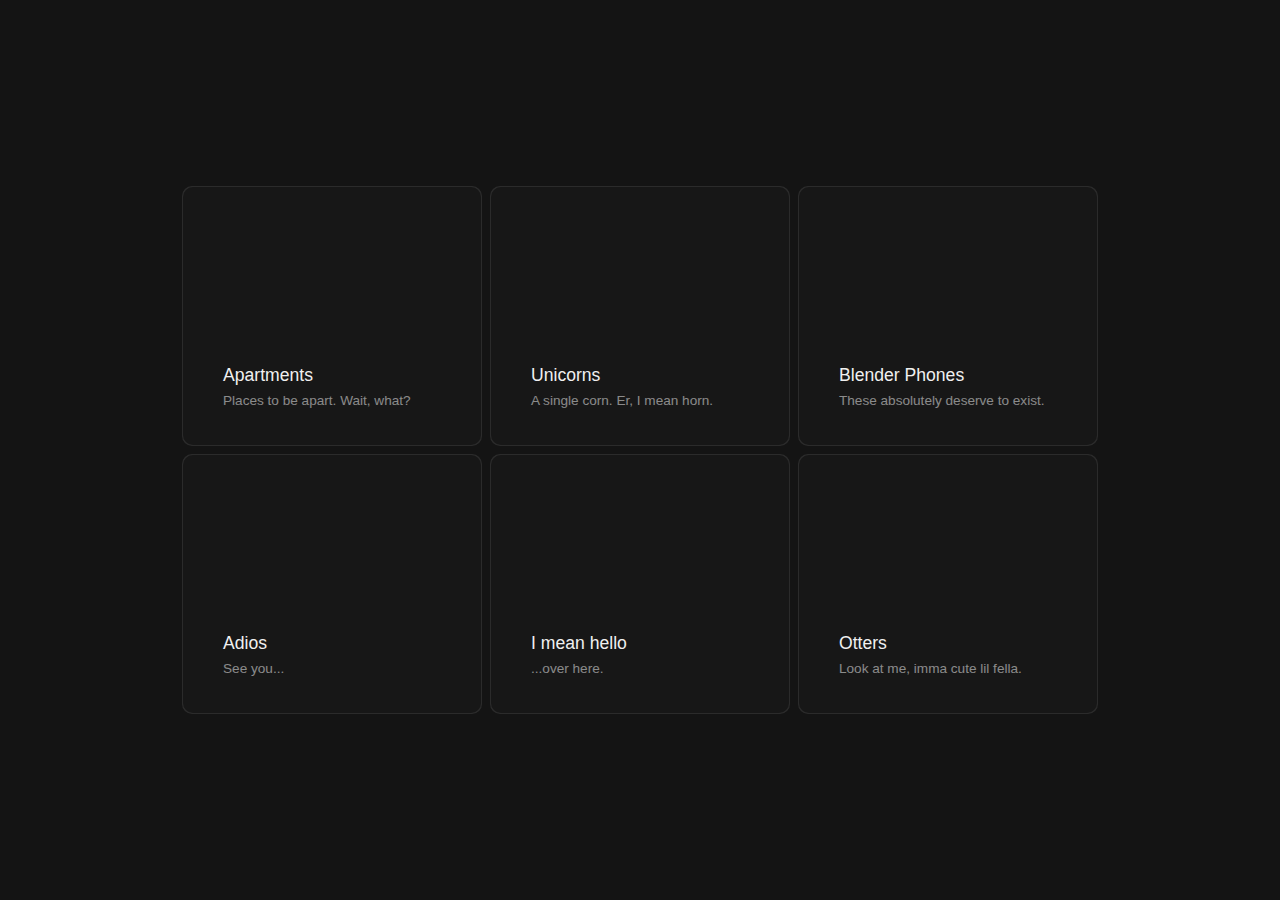
<file: HoverEffect/index.html>
<!DOCTYPE html>
<html lang="en">
<head>
  <meta charset="UTF-8">
  <meta http-equiv="X-UA-Compatible" content="IE=edge">
  <meta name="viewport" content="width=device-width, initial-scale=1.0">
  <title>Document</title>
  <link rel="stylesheet" href="style.css">
  <script src="scrappy.js"></script>

</head>
<body>
  <div id="cards">
    <div class="card">
      <div class="card-content">
        <div class="card-image">
          <i class="fa-duotone fa-apartment"></i>
        </div>
        <div class="card-info-wrapper">
          <div class="card-info">
            <i class="fa-duotone fa-apartment"></i>
            <div class="card-info-title">
              <h3>Apartments</h3>
              <h4>Places to be apart. Wait, what?</h4>
            </div>
          </div>
        </div>
      </div>
    </div>
    <div class="card">
      <div class="card-content">
        <div class="card-image">
          <i class="fa-duotone fa-unicorn"></i>
        </div>
        <div class="card-info-wrapper">
          <div class="card-info">
            <i class="fa-duotone fa-unicorn"></i>
            <div class="card-info-title">
              <h3>Unicorns</h3>  
              <h4>A single corn. Er, I mean horn.</h4>
            </div>    
          </div>  
        </div>
      </div>
    </div>
    <div class="card">
      <div class="card-content">
        <div class="card-image">
          <i class="fa-duotone fa-blender"></i>
        </div>
        <div class="card-info-wrapper">
          <div class="card-info">
            <i class="fa-duotone fa-blender"></i>
            <div class="card-info-title">
              <h3>Blender Phones</h3>
              <h4>These absolutely deserve to exist.</h4>
            </div>
          </div>
        </div>
      </div>
    </div>
    <div class="card">
      <div class="card-content">
        <div class="card-image">
          <i class="fa-duotone fa-person-to-portal"></i>
        </div>
        <div class="card-info-wrapper">
          <div class="card-info">
            <i class="fa-duotone fa-person-to-portal"></i>
            <div class="card-info-title">
              <h3>Adios</h3>  
              <h4>See you...</h4>
            </div>
          </div>
        </div>
      </div>
    </div>
    <div class="card">
      <div class="card-content">
        <div class="card-image">
          <i class="fa-duotone fa-person-from-portal"></i>
        </div>
        <div class="card-info-wrapper">
          <div class="card-info">
            <i class="fa-duotone fa-person-from-portal"></i>
            <div class="card-info-title">
              <h3>I mean hello</h3>  
              <h4>...over here.</h4>
            </div>
          </div>
        </div>
      </div>
    </div>
    <div class="card">
      <div class="card-content">
        <div class="card-image">
          <i class="fa-duotone fa-otter"></i>
        </div>
        <div class="card-info-wrapper">
          <div class="card-info">
            <i class="fa-duotone fa-otter"></i>
            <div class="card-info-title">
              <h3>Otters</h3>  
              <h4>Look at me, imma cute lil fella.</h4>
            </div>
          </div>
        </div>
      </div>
    </div>
  </div>

  <script src="scrappy.js">scrappy.js</script>
</body>
</html>
</file>
<file: HoverEffect/style.css>
:root {
  --bg-color: rgb(20, 20, 20);
  --card-color: rgb(23, 23, 23);
}

body {
  align-items: center;
  background-color: var(--bg-color);
  display: flex;
  height: 100vh;
  justify-content: center;
  margin: 0px;
  overflow: hidden;
  padding: 0px;
}

#cards {
  display: flex;
  flex-wrap: wrap;
  gap: 8px;
  max-width: 916px;
  width: calc(100% - 20px);
}

#cards:hover > .card::after {
  opacity: 1;
}

.card {
  background-color: rgba(255, 255, 255, 0.1);
  border-radius: 10px;
  cursor: pointer;
  display: flex;
  height: 260px;
  flex-direction: column;
  width: 300px;
  position: relative;
}

.card:hover::before {
  opacity: 1;
}

.card::before,
.card::after {
  border-radius: inherit;
  content: "";
  height: 100%;
  left: 0px;
  opacity: 0;
  position: absolute;
  top: 0px;
  transition: opacity 500ms;
  width: 100%;
}

.card::before {
  background: radial-gradient(
    800px circle at var(--mouse-x) var(--mouse-y),
    rgba(255, 255, 255, 0.06),
    transparent 40%
  );
  z-index: 3;
}

.card::after {
  background: radial-gradient(
    600px circle at var(--mouse-x) var(--mouse-y),
    rgba(255, 255, 255, 0.4),
    transparent 40%
  );
  z-index: 1;
}

.card > .card-content {
  background-color: var(--card-color);
  border-radius: inherit;
  display: flex;
  flex-direction: column;
  flex-grow: 1;
  inset: 1px;
  padding: 10px;
  position: absolute;
  z-index: 2;
}

h1, h2, h3, h4, span {
  color: rgb(240, 240, 240);
  font-family: "Rubik", sans-serif;
  font-weight: 400;
  margin: 0px;
}

i {  
  color: rgb(240, 240, 240);
}

.card-image {
  align-items: center;
  display: flex;
  height: 140px;
  justify-content: center;
  overflow: hidden;
}

.card-image > i {
  font-size: 6em;
  opacity: 0.25;
}

.card-info-wrapper {
  align-items: center;
  display: flex;
  flex-grow: 1;
  justify-content: flex-start;
  padding: 0px 20px;
}

.card-info {
  align-items: flex-start;
  display: flex;
  gap: 10px;
}

.card-info > i {  
  font-size: 1em;
  height: 20px;
  line-height: 20px;
}

.card-info-title > h3 {
  font-size: 1.1em;
  line-height: 20px;
}

.card-info-title > h4 {
  color: rgba(255, 255, 255, 0.5);
  font-size: 0.85em;
  margin-top: 8px;
}

@media(max-width: 1000px) {
  body {
    align-items: flex-start;  
    overflow: auto;
  }
  
  #cards {    
    max-width: 1000px;
    padding: 10px 0px;
  }
  
  .card {
    flex-shrink: 1;
    width: calc(50% - 4px);
  }
}

@media(max-width: 500px) {
  .card {
    height: 180px;
  }
  
  .card-image {
    height: 80px;  
  }
  
  .card-image > i {
    font-size: 3em;
  }
    
  .card-info-wrapper {
    padding: 0px 10px;
  }
  
  .card-info > i { 
    font-size: 0.8em; 
  }
  
  .card-info-title > h3 {
    font-size: 0.9em;
  }

  .card-info-title > h4 {
    font-size: 0.8em;
    margin-top: 4px;
  }
}

@media(max-width: 320px) {
  .card {
    width: 100%;
  }
}
</file>
